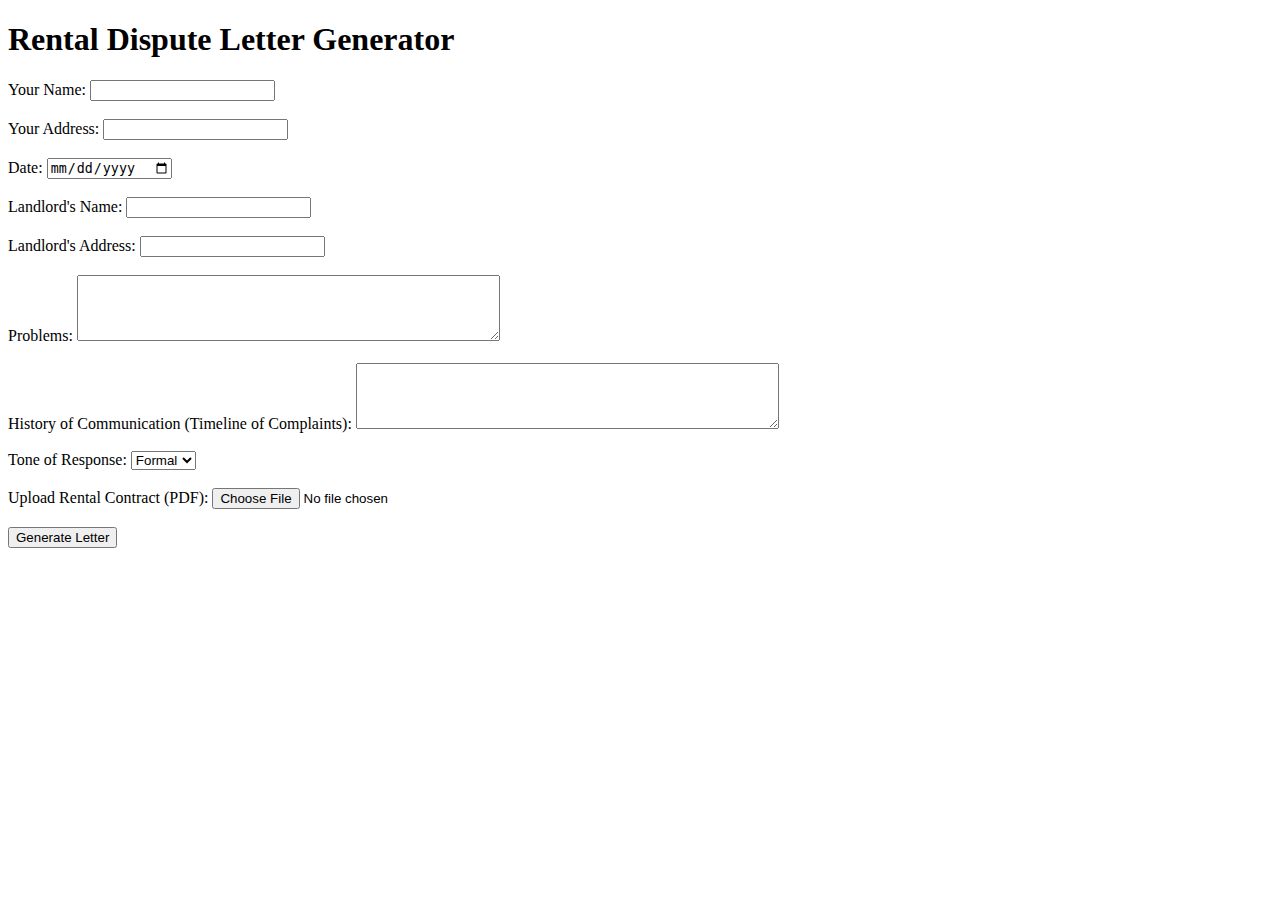
<file: frontend/index.html>
<!DOCTYPE html>
<html lang="en">
<head>
  <meta charset="UTF-8">
  <title>Rental Dispute Letter Generator</title>
  <!-- Quill Styles -->
  <link href="https://cdn.quilljs.com/1.3.6/quill.snow.css" rel="stylesheet">
</head>
<body>
  <h1>Rental Dispute Letter Generator</h1>
  <form id="dispute-form" enctype="multipart/form-data">
    <label for="name">Your Name:</label>
    <input type="text" id="name" name="name" required><br><br>

    <label for="user_address">Your Address:</label>
    <input type="text" id="user_address" name="user_address" required><br><br>

    <label for="date">Date:</label>
    <input type="date" id="date" name="date" required><br><br>

    <label for="landlord_name">Landlord's Name:</label>
    <input type="text" id="landlord_name" name="landlord_name" required><br><br>

    <label for="landlord_address">Landlord's Address:</label>
    <input type="text" id="landlord_address" name="landlord_address" required><br><br>

    <label for="problems">Problems:</label>
    <textarea id="problems" name="problems" rows="4" cols="50" required></textarea><br><br>

    <label for="communication_history">History of Communication (Timeline of Complaints):</label>
    <textarea id="communication_history" name="communication_history" rows="4" cols="50"></textarea><br><br>

    <label for="tone">Tone of Response:</label>
    <select id="tone" name="tone">
      <option value="Neutral">Neutral</option>
      <option value="Angry">Angry</option>
      <option value="Polite">Polite</option>
      <option value="Formal" selected>Formal</option>
    </select><br><br>

    <label for="file">Upload Rental Contract (PDF):</label>
    <input type="file" id="file" name="file" accept="application/pdf" required><br><br>

    <input type="submit" value="Generate Letter">
  </form>

  <p id="response"></p>

  <!-- Editable Text Area for the Generated Letter -->
  <div id="letter-container" style="display: none; margin-top: 20px;">
    <h2>Your Generated Letter:</h2>
    <!-- Quill Editor Container -->
    <div id="editor-container" style="height: 400px;"></div><br>
    <button id="download-pdf-button">Download as PDF</button>
  </div>

  <!-- Quill Script -->
  <script src="https://cdn.quilljs.com/1.3.6/quill.js"></script>
  <!-- Your Script -->
  <script src="js/script.js"></script>
</body>
</html>
</file>
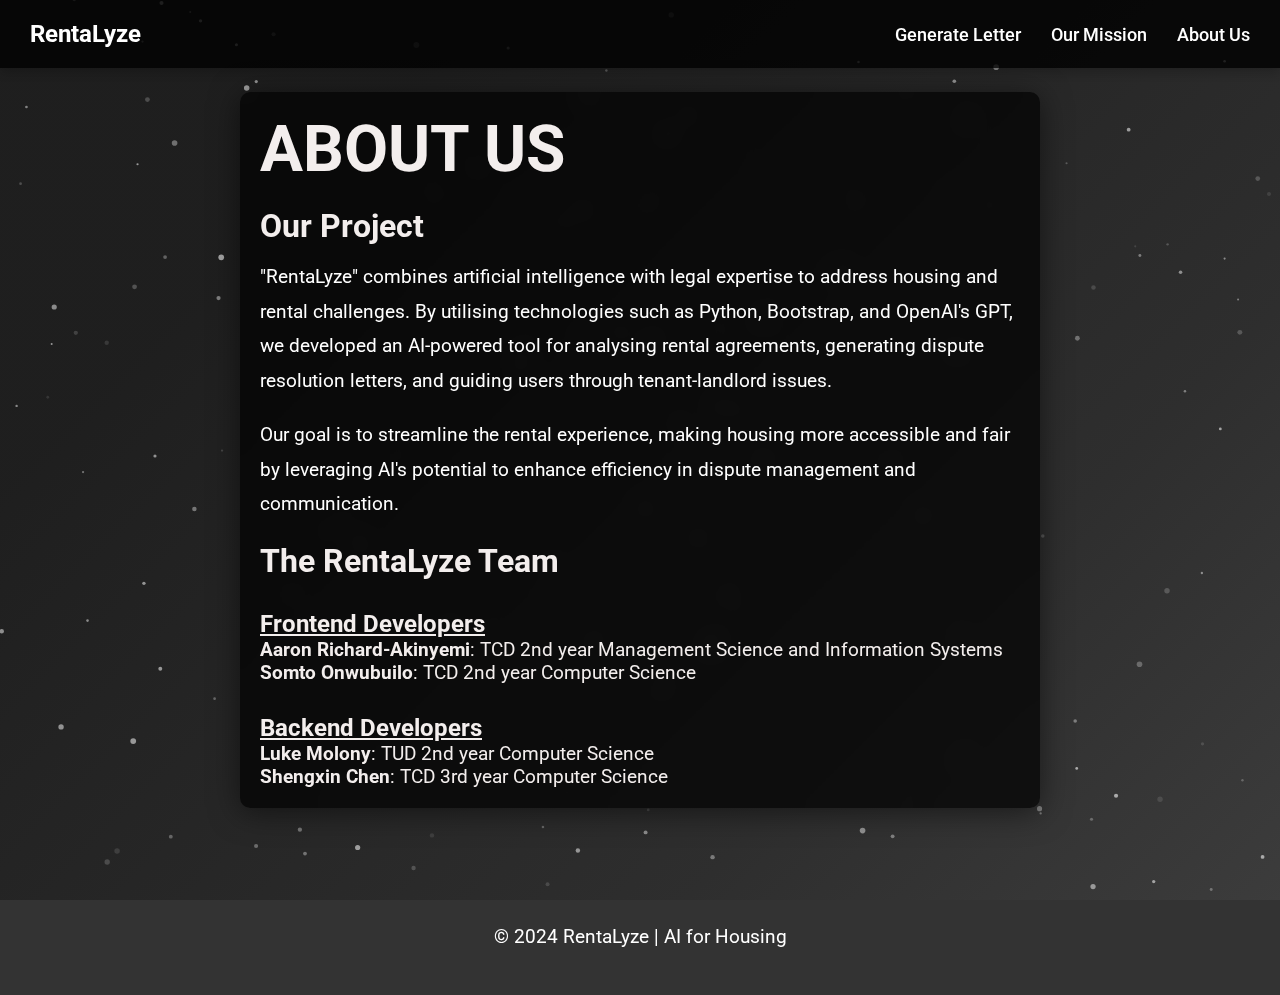
<file: frontend/html/aboutus.html>
<!DOCTYPE html>
<html lang="en">
<head>
    <meta charset="UTF-8">
    <meta name="viewport" content="width=device-width, initial-scale=1.0">
    <title>Rentalyze - About Us</title>
    <link rel="stylesheet" href="../css/aboutus.css">
</head>
<body>
    <div id="gradient-bg"></div>
    <canvas id="particleCanvas"></canvas>

    <nav>
        <a href="homepage.html" class="logo">RentaLyze</a>
        <div class="nav-right">
            <ul class="nav-links">
                <li><a href="generateletter.html">Generate Letter</a></li>
                <li><a href="ourmission.html">Our Mission</a></li>
                <li><a href="aboutus.html">About Us</a></li>
            </ul>
        </div>
    </nav>

    <section class="section" id="about">
        <div class="section-content">
            <div class="company-name">About Us</div>
            <h2>Our Project</h2>
            <p>
                "RentaLyze" combines artificial intelligence with legal expertise to address housing and rental challenges.
                By utilising technologies such as Python, Bootstrap, and OpenAI's GPT, we developed an AI-powered tool for 
                analysing rental agreements, generating dispute resolution letters, and guiding users through tenant-landlord 
                issues.
            </p>
            <p>
                Our goal is to streamline the rental experience, making housing more accessible and fair 
                by leveraging AI's potential to enhance efficiency in dispute management and communication.
            </p>

            <h2>The RentaLyze Team</h2>

            <h3><u>Frontend Developers</u></h3>
            <ul>
                <li><strong>Aaron Richard-Akinyemi</strong>: TCD 2nd year Management Science and Information Systems</li>
                <li><strong>Somto Onwubuilo</strong>: TCD 2nd year Computer Science</li>
            </ul>

            <h3><u>Backend Developers</u></h3>
            <ul>
                <li><strong>Luke Molony</strong>: TUD 2nd year Computer Science</li>
                <li><strong>Shengxin Chen</strong>: TCD 3rd year Computer Science</li>
            </ul>
        </div>
    </section>

    <footer>
        <p>© 2024 RentaLyze | AI for Housing</p>
    </footer>

    <script src="../js/animation.js"></script>
</body>
</html>
</file>
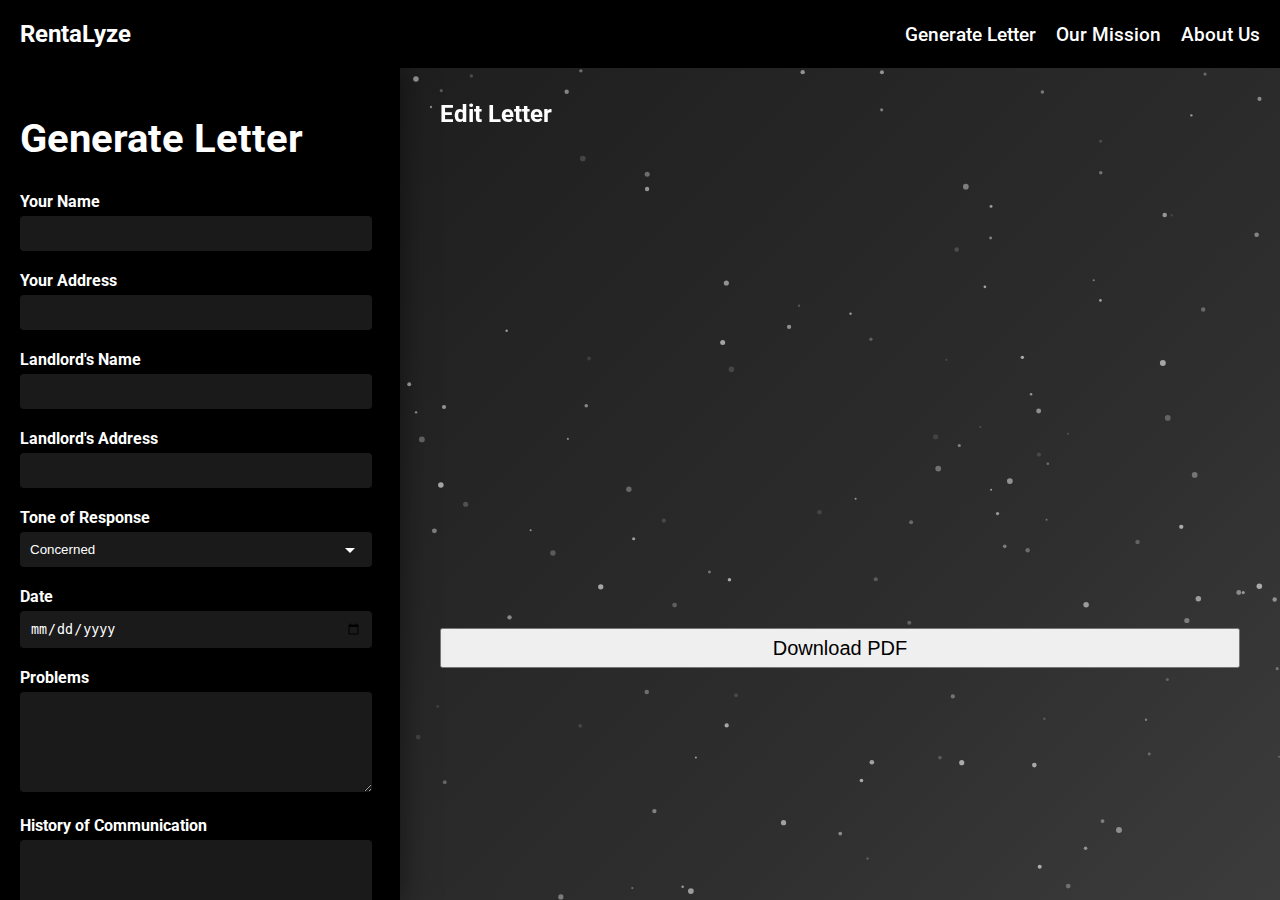
<file: frontend/html/generateletter.html>
<!DOCTYPE html>
<html lang="en">
<head>
    <meta charset="UTF-8">
    <meta name="viewport" content="width=device-width, initial-scale=1.0">
    <title>Rentalyze: Generate Letter</title>
    <link rel="stylesheet" href="../css/homepage.css">
    <link rel="stylesheet" href="../css/generateletter.css">
    <!-- Quill CSS -->
    <link href="https://cdn.quilljs.com/1.3.6/quill.snow.css" rel="stylesheet">
</head>
<body>
    <div id="gradient-bg"></div>
    <canvas id="particleCanvas"></canvas>

    <nav>
        <a href="homepage.html" class="logo">RentaLyze</a>
        <div class="nav-right">
            <ul class="nav-links">
                <li><a href="generateletter.html">Generate Letter</a></li>
                <li><a href="ourmission.html">Our Mission</a></li>
                <li><a href="aboutus.html">About Us</a></li>
            </ul>
        </div>
    </nav>

    <div class="container">
        <div class="sidebar">
            <h1>Generate Letter</h1>
            <form id="dispute-form" enctype="multipart/form-data">
                <div class="input-group">
                    <label for="name">Your Name</label>
                    <input type="text" id="name" name="name" required>
                </div>
                <div class="input-group">
                    <label for="user_address">Your Address</label>
                    <input type="text" id="user_address" name="user_address" required>
                </div>
                <div class="input-group">
                    <label for="landlord_name">Landlord's Name</label>
                    <input type="text" id="landlord_name" name="landlord_name" required>
                </div>
                <div class="input-group">
                    <label for="landlord_address">Landlord's Address</label>
                    <input type="text" id="landlord_address" name="landlord_address" required>
                </div>
                <div class="input-group">
                    <label for="tone">Tone of Response</label>
                    <select id="tone" name="tone" required>
                        <option value="Neutral">Neutral</option>
                        <option value="Polite">Polite</option>
                        <option value="Concerned" selected>Concerned</option>
                        <option value="Angry">Angry</option>
                        <option value="Threatening">Threatening</option>
                    </select>
                </div>
                <div class="input-group">
                    <label for="date">Date</label>
                    <input type="date" id="date" name="date" required>
                </div>
                <div class="input-group">
                    <label for="problems">Problems</label>
                    <textarea id="problems" name="problems" required></textarea>
                </div>
                <div class="input-group">
                    <label for="communication_history">History of Communication</label>
                    <textarea id="communication_history" name="communication_history"></textarea>
                </div>
                <div class="input-group">
                    <label for="file">Upload Rental Contract</label>
                    <input type="file" id="file" name="file" accept=".pdf" required>
                </div>
                <button id="generate-button" type="button" class="generate-button btn btn-primary mt-3">Generate Letter</button>
            </form>
        </div>
        <div class="main-content">
            <!-- Quill Editor Container (Visible by Default) -->
            <div id="editor-container">
                <h2>Edit Letter</h2>
                <div id="quill-editor"></div>
                <!-- Replace "Save Edit" with "Download PDF" -->
                <button id="download-pdf-button" class="btn btn-success btn-download">Download PDF</button>
            </div>

            <!-- Response Message -->
            <div id="response" class="mt-4"></div>
        </div>
    </div>
    <!-- Existing scripts -->
    <script src="../js/animation.js"></script>
    <script src="https://cdn.quilljs.com/1.3.6/quill.min.js"></script> <!-- Quill JS -->
    <script src="../js/lettergenscript.js"></script>
</body>
</html>
</file>
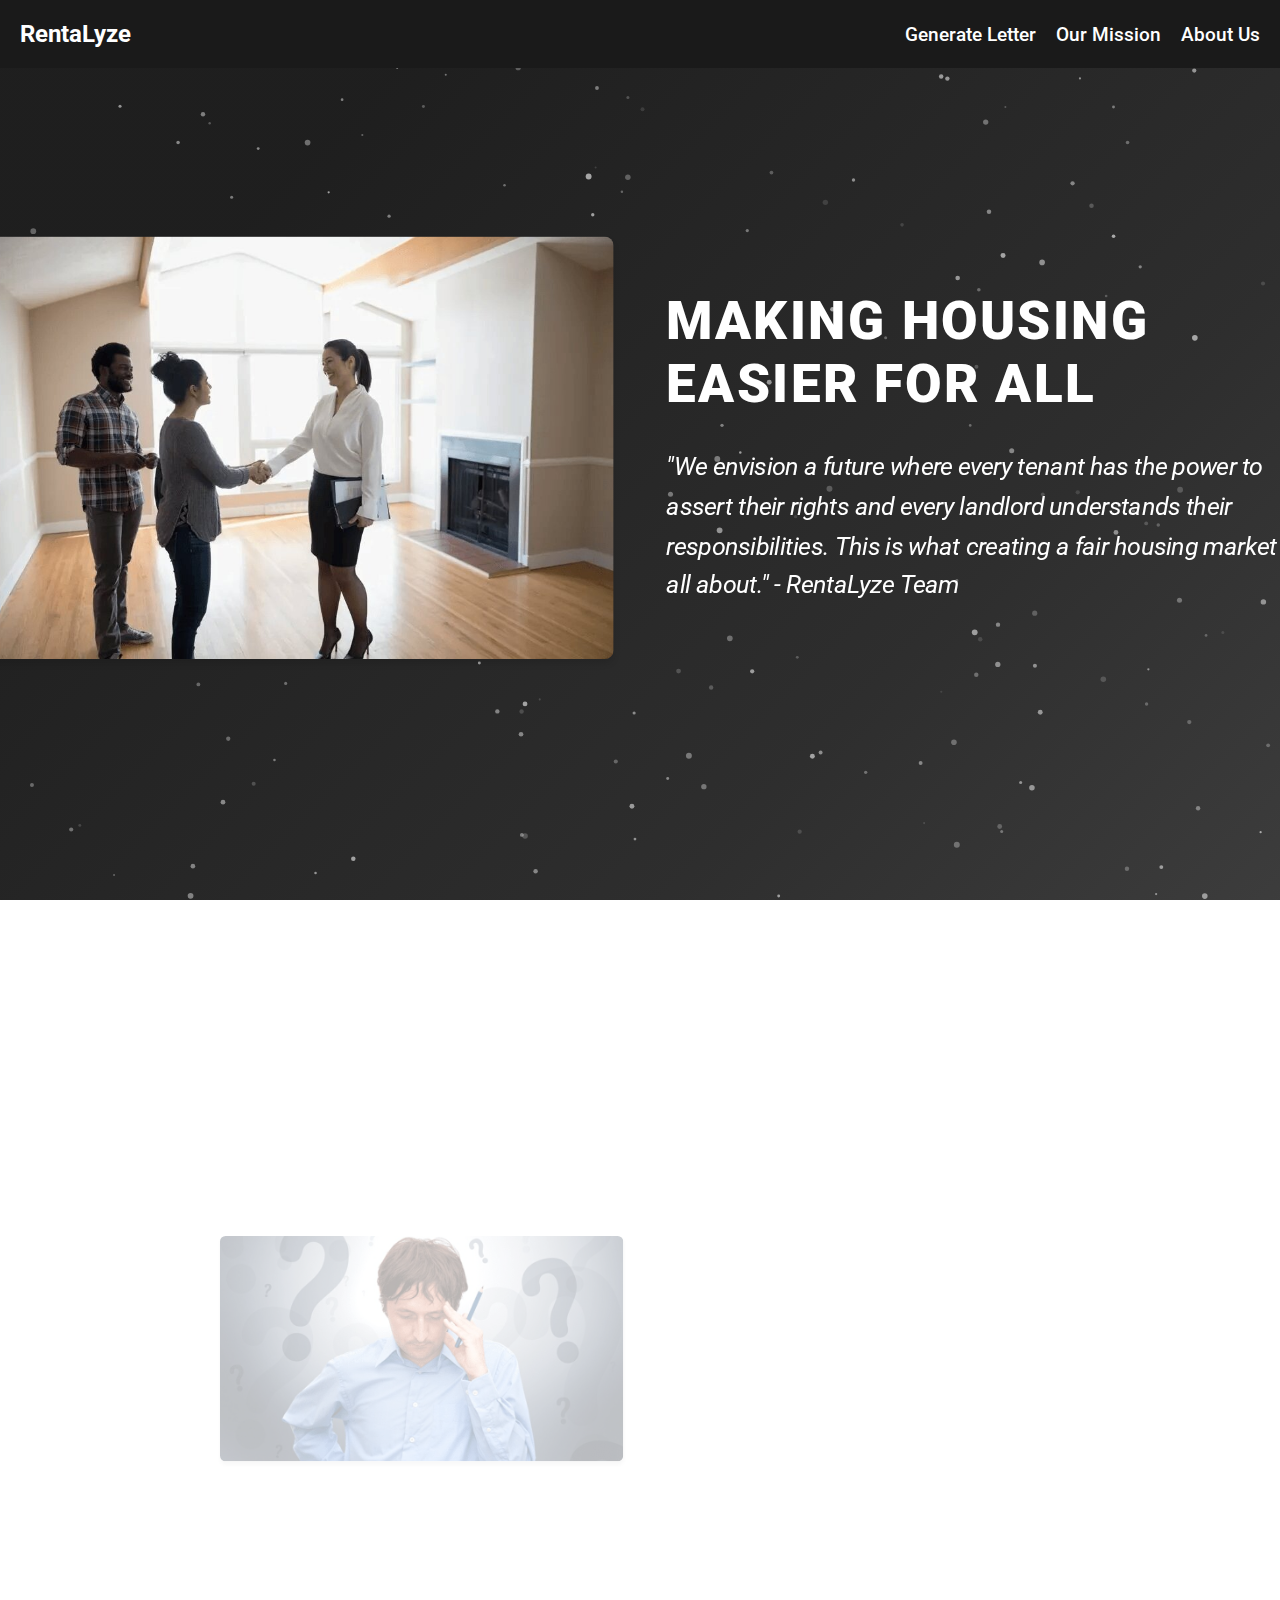
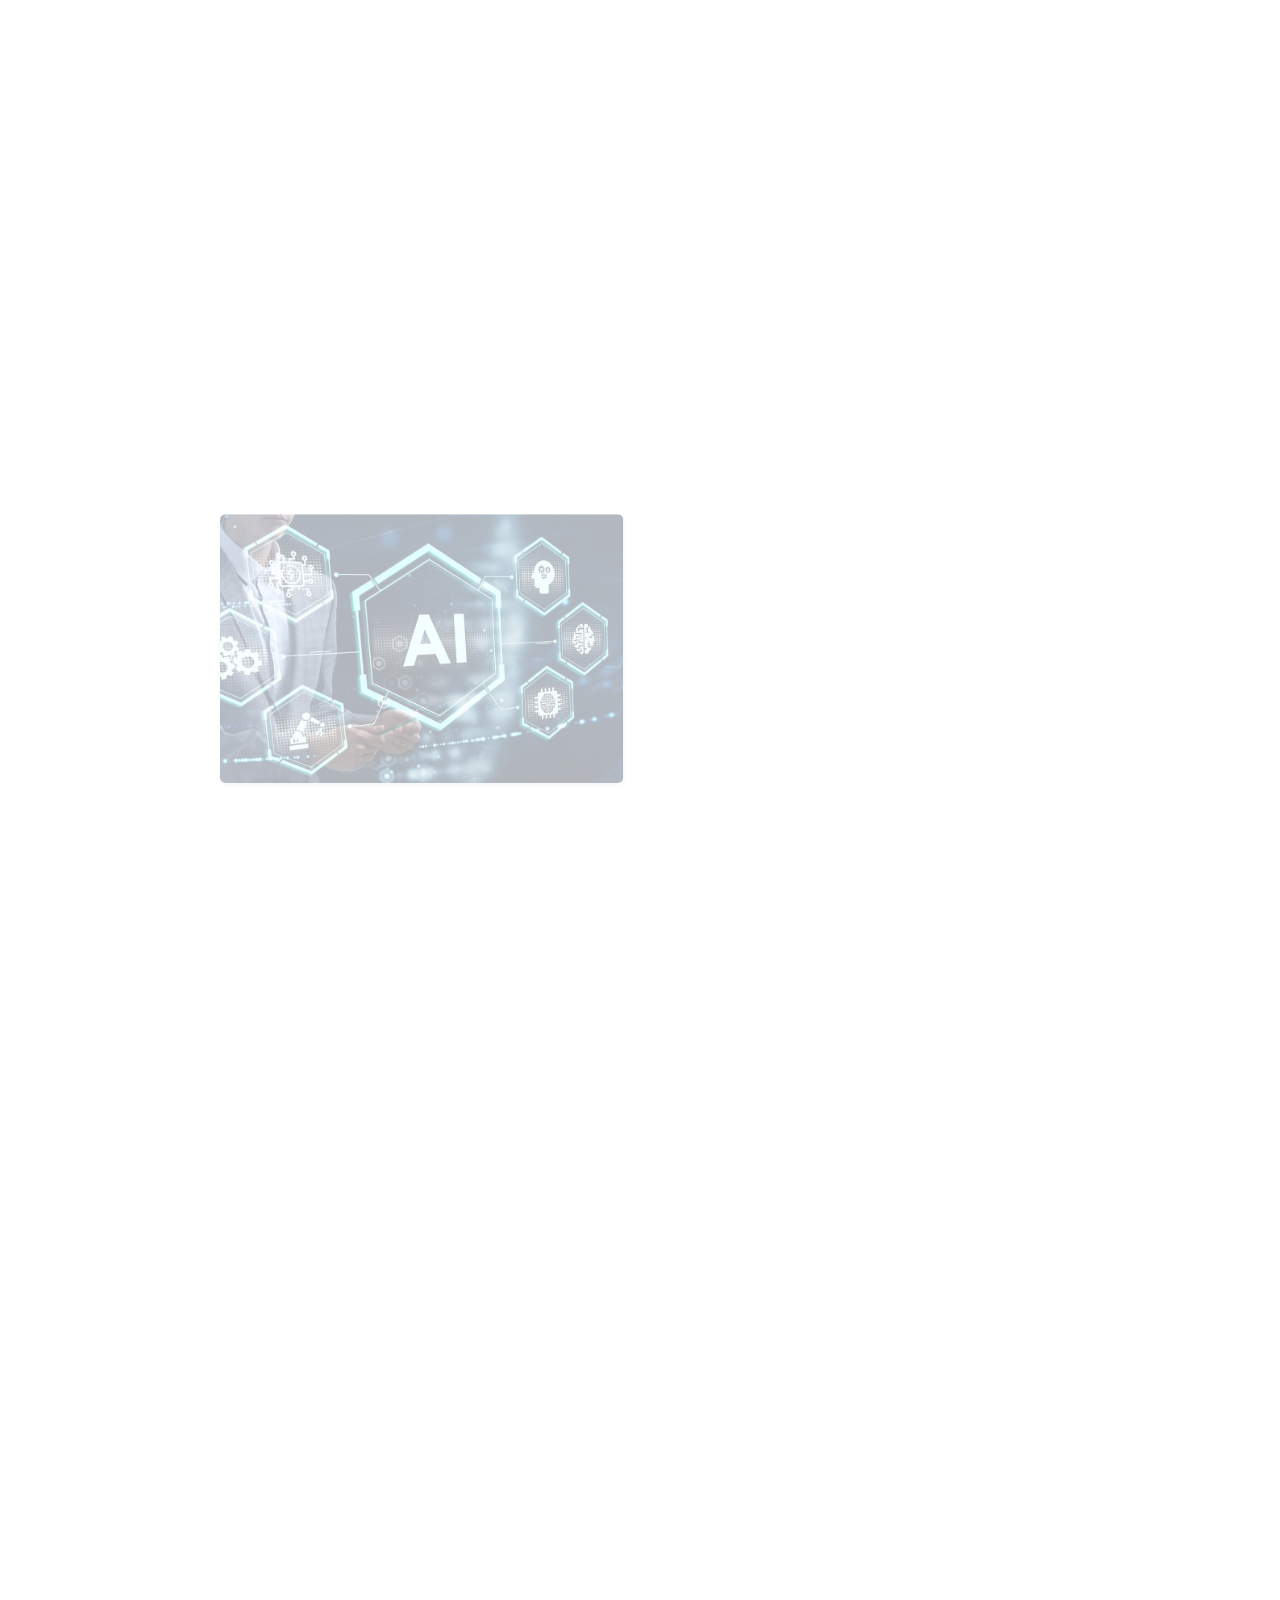
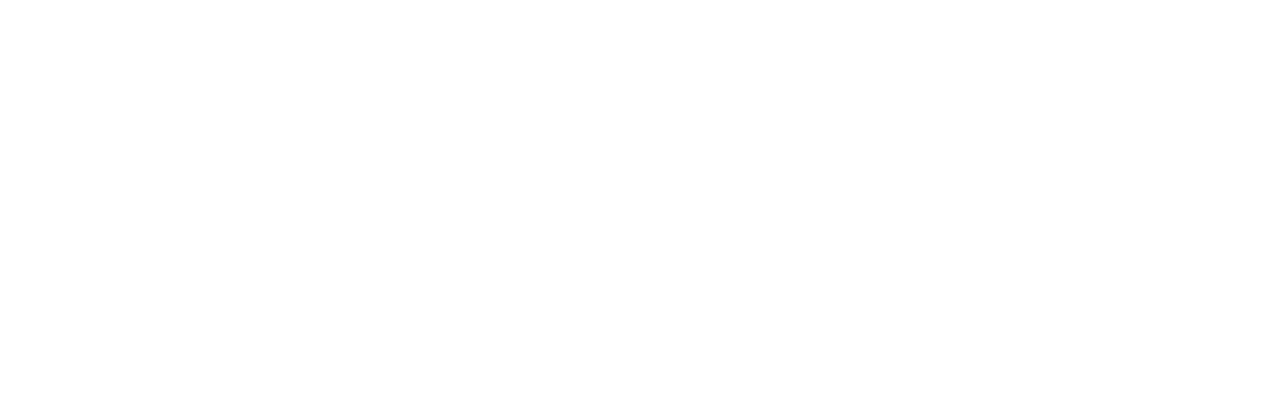
<file: frontend/html/ourmission.html>
<!DOCTYPE html>
<html lang="en">
<head>
    <meta charset="UTF-8">
    <meta name="viewport" content="width=device-width, initial-scale=1.0">
    <title>Rentalyze: Our Mission</title>
    <link rel="stylesheet" href="../css/homepage.css">
    <link rel="stylesheet" href="../css/ourmission.css">
</head>
<body>
    <div id="gradient-bg"></div>
    <canvas id="particleCanvas"></canvas>

    <nav>
        <a href="homepage.html" class="logo">RentaLyze</a>
        <div class="nav-right">
            <ul class="nav-links">
                <li><a href="generateletter.html">Generate Letter</a></li>
                <li><a href="ourmission.html">Our Mission</a></li>
                <li><a href="aboutUs.html">About Us</a></li>
            </ul>
        </div>
    </nav>

    <section id="hero" class="section">
        <div class="content">
            <div class="text-content">
                <h1>MAKING HOUSING EASIER FOR ALL</h1>
                <p class="quote">"We envision a future where every tenant has the power to assert their rights and every landlord understands their responsibilities. This is what creating a fair housing market is all about." - RentaLyze Team</p>
            </div>
            <div class="image-content">
                <img src="../images/whatever.jpg" alt="Whatever image" class="section-image">
            </div>
        </div>
    </section>

    <section id="problem" class="section">
        <div class="content">
            <div class="image-content">
                <img src="../images/The problem.jpg" alt="The problem image" class="section-image">
            </div>
            <div class="text-content">
                <h2>THE PROBLEM</h2>
                <p>The current Irish rental market is a mess. Rent prices are skyrocketing, and living conditions are plummeting. Due to lower supply of available rental properties on the market, and increased competition between renters, landlords are no longer incentivised to solve problems that may arise. Tenant landlord conflict is rife, and no great solutions exist to help the tenants. The Residential Tenancies Board rarely acts, and if it does, it's slow-moving when tenants require swift action. Professional legal help is expensive and inaccessible to most.</p>
            </div>
        </div>
    </section>

    <section id="solution" class="section">
        <div class="content">
            <div class="text-content">
                <h2>OUR SOLUTION</h2>
                <p>Our mission is to empower tenants in Ireland by providing a simple and effective way to address rental issues through formal complaint letters generated by AI. By allowing tenants to input their rental contract and key details, we help them create well-structured letters that facilitate conflict resolution before legal action becomes necessary. Our goal is to foster fair communication and support tenants' rights, contributing to a more just housing environment.</p>
            </div>
            <div class="image-content">
                <img src="../images/AI.jpg" alt="AI Solution" class="section-image">
            </div>
        </div>
    </section>

    <section id="ai-solutions" class="section">
        <div class="content centered-content">
            <div class="text-content">
                <h2>AI-POWERED SOLUTIONS</h2>
                <p>Our specialised AI model analyses rental contracts, identifies relevant clauses, and generates tailored letters or contracts. This technology streamlines the process of addressing rental issues, making legal assistance accessible to all.</p>
            </div>
        </div>
    </section>

    <script src="../js/animation.js"></script>
</body>
</html>
</file>
<file: frontend/css/aboutus.css>
@import url('https://fonts.googleapis.com/css2?family=Roboto:wght@300;400;700;900&display=swap');

* {
    margin: 0;
    padding: 0;
    box-sizing: border-box;
}

body, html {
    font-family: 'Roboto', sans-serif;
    color: #fff;
    overflow-x: hidden;
    min-height: 100vh;
}

#gradient-bg {
    position: fixed;
    top: 0;
    left: 0;
    width: 100%;
    height: 100%;
    z-index: -2;
    background: linear-gradient(135deg, #0C2924, #567470, #F3EEED);
    background-size: 400% 400%;
    animation: gradient 15s ease infinite;
}

@keyframes gradient {
    0% { background-position: 0% 50%; }
    50% { background-position: 100% 50%; }
    100% { background-position: 0% 50%; }
}

#particleCanvas {
    position: fixed;
    top: 0;
    left: 0;
    width: 100%;
    height: 100%;
    z-index: -1;
}

body::before {
    content: "";
    position: fixed;
    top: 0;
    left: 0;
    width: 100%;
    height: 100%;
    background-image: url('https://example.com/path/to/your/image.jpg'); /* Replace with your image URL */
    background-size: cover;
    background-position: center;
    opacity: 0.1;
    z-index: -3;
}

nav {
    display: flex;
    justify-content: space-between;
    align-items: center;
    padding: 20px 30px;
    position: fixed;
    top: 0;
    left: 0;
    right: 0;
    z-index: 1000;
    background: rgba(0, 0, 0, 0.8);
    box-shadow: 0 4px 10px rgba(0, 0, 0, 0.2);
}

.logo {
    font-size: 24px;
    font-weight: bold;
    color: #fff;
    text-decoration: none;
}

.nav-right {
    display: flex;
    align-items: center;
}

.nav-links {
    display: flex;
    list-style-type: none;
}

.nav-links li {
    margin-left: 30px;
}

.nav-links a {
    color: #fff;
    text-decoration: none;
    font-weight: 500;
    font-size: 18px;
    position: relative;
    padding: 5px 0;
    transition: color 0.3s ease;
}

.nav-links a:hover {
    color: #F3EEED;
}

.nav-links a::after {
    content: '';
    position: absolute;
    width: 0;
    height: 2px;
    bottom: 0;
    left: 0;
    background-color: #F3EEED;
    transition: width 0.3s ease;
}

.nav-links a:hover::after {
    width: 100%;
}

.section {
    display: flex;
    justify-content: center;
    align-items: center;
    min-height: 100vh;
    padding: 80px 20px;
    text-align: left;
}

.section-content {
    max-width: 800px;
    padding: 20px;
    background: rgba(0, 0, 0, 0.7);
    border-radius: 10px;
    box-shadow: 0 4px 30px rgba(0, 0, 0, 0.5);
    backdrop-filter: blur(10px);
}

.company-name {
    font-size: 4rem;
    font-weight: 700;
    color: #F3EEED;
    text-transform: uppercase;
    margin-bottom: 20px;
}

h2 {
    font-size: 2rem;
    color: #F3EEED;
    margin-bottom: 15px;
}

p {
    font-size: 1.2rem;
    line-height: 1.8;
    color: #fff;
    margin-bottom: 20px;
}

h3 {
    font-size: 1.5rem;
    color: #F3EEED;
    margin-top: 30px;
}

ul {
    list-style: none;
    padding-left: 0;
}

li {
    font-size: 1.2rem;
    color: #F3EEED;
}

footer {
    text-align: center;
    padding: 20px;
    background-color: rgba(0, 0, 0, 0.8);
    color: #F3EEED;
    position: relative;
    bottom: 0;
    width: 100%;
    font-size: 1rem;
}

@media (max-width: 768px) {
    .company-name {
        font-size: 3rem;
    }

    h2 {
        font-size: 1.5rem;
    }

    p {
        font-size: 1rem;
    }

    h3 {
        font-size: 1.2rem;
    }

    nav {
        padding: 15px;
    }

    .nav-links li {
        margin-left: 15px;
    }
}
</file>
<file: frontend/css/homepage.css>
@import url('https://fonts.googleapis.com/css2?family=Roboto:wght@300;400;700;900&display=swap');

* {
    margin: 0;
    padding: 0;
    box-sizing: border-box;
}

#bgvideo {
    position: fixed;
    right: 0;
    bottom: 0;
    min-width: 100%;
    min-height: 100%;
}

body, html {
    font-family: 'Roboto', sans-serif;
    color: #fff;
    overflow-x: hidden;
    min-height: 100vh;
    margin: 0;
    padding: 0;
}

#gradient-bg {
    position: fixed;
    top: 0;
    left: 0;
    width: 100%;
    height: 100%;
    z-index: -2;
    transition: background 0.5s ease;
}

/* Experimental background */
body::before {
    content: "";
    position: fixed;
    top: 0;
    left: 0;
    width: 100%;
    height: 100%;
    background-image: url('https://example.com/path/to/your/image.jpg'); /* Replace with your image URL */
    background-size: cover;
    background-position: center;
    opacity: 0.1;
    z-index: -3;
}

nav {
    display: flex;
    justify-content: space-between;
    align-items: center;
    padding: 20px;
    position: fixed;
    top: 0;
    left: 0;
    right: 0;
    z-index: 1000;
    background: rgba(0, 0, 0, 1);
}

.logo {
    font-size: 24px;
    font-weight: bold;
    color: #fff;
    text-decoration: none;
    position: relative;
}

.logo::after {
    content: '';
    position: absolute;
    width: 0;
    height: 2px;
    bottom: -5px;
    left: 0;
    background-color: #fff;
    transition: width 0.3s ease;
}

.logo:hover::after {
    width: 100%;
}

.nav-right {
    display: flex;
    align-items: center;
    font-size: 1.2rem;
    font-weight: bold;
}

.nav-links {
    display: flex;
    list-style-type: none;
    margin: 0;
    padding: 0;
}

.nav-links li {
    margin-left: 20px;
}

.nav-links a {
    color: #fff;
    text-decoration: none;
    font-weight: 500;
    transition: color 0.3s ease;
    position: relative;
}

.nav-links a::after {
    content: '';
    position: absolute;
    width: 0;
    height: 2px;
    bottom: -5px;
    left: 0;
    background-color: #fff;
    transition: width 0.3s ease;
}

.nav-links a:hover {
    color: #fff;
}

.nav-links a:hover::after {
    width: 100%;
}

.section {
    position: relative;
    min-height: 100vh;
    display: flex;
    justify-content: flex-start;
    align-items: center;
    text-align: left;
    padding: 0;
    overflow: hidden;
}

.section-content {
    width: 100%;
    max-width: 1400px;
    margin: 0 auto;
    padding: 0 6%;
    z-index: 2;
    opacity: 2;
    transform: translateY(0);
    transition: opacity 0.8s ease, transform 0.8s ease;
}

.company-name {
    font-size: 4.5rem;
    font-weight: 700;
    color: #ffffff;
    margin-bottom: 1rem;
    letter-spacing: 3px;
    text-decoration: underline;
    text-underline-offset: 0.25em; /* Adjusts the underline position */
}

h1 {
    font-size: 2.5rem;
    font-weight: 700;
    margin-bottom: 15px;
    margin-top: 35px;
    color: #fff;
}

.cta-button {
    display: inline-block;
    padding: 18px 45px;
    font-size: 18px;
    background: linear-gradient(135deg, #3b3b9a, #4e4ecf); /* Gradient background */
    color: #fff;
    text-decoration: none;
    border-radius: 50px;
    transition: all 0.4s ease;
    border: none;
    font-weight: 600;
    letter-spacing: 1.5px;
    position: relative;
    overflow: hidden;
    margin-top: 20px;
    box-shadow: 0 4px 10px rgba(0, 0, 0, 0.2);
}

.cta-button:hover {
    background: linear-gradient(135deg, #5d5dd9, #6464ca); /* Lighter gradient on hover */
    box-shadow: 0 8px 20px rgba(0, 0, 0, 0.3);
    transform: scale(1.05); /* Slightly enlarge on hover */
}
</file>
<file: frontend/css/generateletter.css>
body, html {
    margin: 0;
    padding: 0;
    height: 100%;
    font-family: 'Roboto', sans-serif;
    color: #fff;
    overflow: hidden;
}

#gradient-bg {
    position: fixed;
    top: 0;
    left: 0;
    width: 100%;
    height: 100%;
    background: linear-gradient(to bottom, #1a1a1a, #333);
    z-index: -2;
}

#particleCanvas {
    position: fixed;
    top: 0;
    left: 0;
    width: 100%;
    height: 100%;
    z-index: -1;
}

.container {
    display: flex;
    height: calc(100vh - 60px);
    margin-top: 60px;
}

.sidebar {
    width: 400px;
    /*background-color: rgba(51, 51, 51, 0.2);*/
    padding: 20px;
    overflow-y: auto;
    background: rgba(0, 0, 0, 1);
    box-shadow: 0 4px 30px rgba(0, 0, 0, 0.5);
    backdrop-filter: blur(10px);
}

.main-content {
    flex-grow: 1;
    padding: 40px;
    overflow-y: auto;
    background-color: transparent;
}

h1 {
    color: #fff;
    margin-bottom: 30px;
    display: inline-block;
}

.input-group {
    margin-bottom: 20px;
}

label {
    display: block;
    margin-bottom: 5px;
    color: #fff;
    font-weight: bold;
}

input, select, textarea {
    width: 100%;
    padding: 10px;
    background-color: rgba(255, 255, 255, 0.1);
    border: none;
    color: #fff;
    border-radius: 4px;
}

textarea {
    height: 100px;
    resize: vertical;
}

.generate-button {
    display: block;
    width: 100%;
    padding: 15px 30px;
    font-size: 18px;
    background-color: rgba(255, 255, 255, 0.9);
    color: #000;
    border: 2px solid rgba(255, 255, 255, 1);
    border-radius: 5px;
    cursor: pointer;
    transition: all 0.3s ease;
    position: relative;
    overflow: hidden;
}

.generate-button::before {
    content: '';
    position: absolute;
    top: -2px;
    left: -2px;
    right: -2px;
    bottom: -2px;
    background: rgba(255, 255, 255, 0.2);
    filter: blur(5px);
    z-index: -1;
    opacity: 0;
    transition: opacity 0.3s ease;
}

.generate-button:hover {
    background-color: rgba(255, 255, 255, 1);
    color: #000;
    box-shadow: 0 0 15px rgba(255, 255, 255, 0.8);
}

.generate-button:hover::before {
    opacity: 1;
}

#generated-letter {
    white-space: pre-wrap;
    font-family: 'Courier New', Courier, monospace;
}

/* Custom Scrollbar Styles */
.sidebar, .main-content {
    scrollbar-width: thin;
    scrollbar-color: rgba(255, 255, 255, 0.3) rgba(255, 255, 255, 0.1);
}

.sidebar::-webkit-scrollbar, .main-content::-webkit-scrollbar {
    width: 8px;
}

.sidebar::-webkit-scrollbar-track, .main-content::-webkit-scrollbar-track {
    background: rgba(255, 255, 255, 0.1);
    border-radius: 4px;
}

.sidebar::-webkit-scrollbar-thumb, .main-content::-webkit-scrollbar-thumb {
    background-color: rgba(255, 255, 255, 0.3);
    border-radius: 4px;
    border: 2px solid rgba(255, 255, 255, 0.1);
}

.sidebar::-webkit-scrollbar-thumb:hover, .main-content::-webkit-scrollbar-thumb:hover {
    background-color: rgba(255, 255, 255, 0.5);
}

/* Ensure the scrollbar doesn't affect layout */
.sidebar, .main-content {
    padding-right: calc(20px + 8px); /* Original padding + scrollbar width */
}

select {
    width: 100%;
    padding: 10px;
    background-color: rgba(255, 255, 255, 0.1);
    border: none;
    color: #fff;
    border-radius: 4px;
    appearance: none;
    -webkit-appearance: none;
    -moz-appearance: none;
    background-image: url("data:image/svg+xml;utf8,<svg fill='white' height='24' viewBox='0 0 24 24' width='24' xmlns='http://www.w3.org/2000/svg'><path d='M7 10l5 5 5-5z'/><path d='M0 0h24v24H0z' fill='none'/></svg>");
    background-repeat: no-repeat;
    background-position: right 10px top 50%;
    cursor: pointer;
}

select::-ms-expand {
    display: none;
}

select option {
    background-color: #333;
    color: #fff;
}

select:focus {
    outline: none;
    box-shadow: 0 0 0 2px rgba(255, 255, 255, 0.5);
}

/* Adjust the editor's width and font to match your page */
#editor {
    height: 400px; /* Set the height as needed */
}

.ql-toolbar.ql-snow {
    background-color: #f9f9f9; /* Match your page's background color */
}

.ql-container.ql-snow {
    border: 1px solid #ccc; /* Match your page's border styles */
    font-family: 'Your Preferred Font', sans-serif;
    font-size: 16px; /* Adjust the font size as needed */
}

/* generateletter.css */

/* Optional: Style the Save Edit button */
#save-edit-button {
    background-color: #ffffff;
    color: #333;
    border: none;
    padding: 10px 20px;
    cursor: pointer;
}

#save-edit-button:hover {
    background-color: rgba(255, 255, 255, 0.1);
    color: #ffffff;
}

#editor-container {
    width: 100%;
    max-width: 1100px;; /* Ensure it does not grow beyond the .main-content container */
    box-sizing: border-box;
    display: flex;
    flex-direction: column;
}


#quill-editor {
    width: 100%;
    max-width: 100%; /* Constrain the width */
    box-sizing: border-box;
    overflow-x: hidden;
    white-space: normal;
}

.ql-container {
    width: 100% !important;
    max-width: 100% !important;
    box-sizing: border-box;
    overflow-x: hidden !important;
}

.ql-editor {
    width: 100% !important;
    max-width: 100% !important;
    box-sizing: border-box;
    overflow-x: hidden !important;
    word-wrap: break-word;
}

/* Or using media queries for different screen sizes */
@media (max-width: 768px) {
    #quill-editor {
        height: 300px;
    }
}

@media (min-width: 769px) {
    #quill-editor {
        height: 500px;
    }
}

#response {
    color: #ffffff; /* Sets text color to black */
    margin-top: 20px; /* Optional */
    font-size: 1rem; /* Optional */
}

.main-content {
    flex-grow: 1;
    max-width: 100%; /* Set a maximum width */
    padding: 40px;
    overflow-y: auto;
    background-color: transparent;
    box-sizing: border-box;
}

#download-pdf-button {
    height: 40px; /* Set to your desired width */
    display: block;
    font-size: 20px;
}
</file>
<file: frontend/css/ourmission.css>
@import url('https://fonts.googleapis.com/css2?family=Roboto:wght@300;400;700;900&display=swap');

        * {
            margin: 0;
            padding: 0;
            box-sizing: border-box;
        }

        body, html {
            font-family: 'Roboto', sans-serif;
            color: #fff;
            overflow-x: hidden;
            min-height: 100vh;
            margin: 0;
            padding: 0;
        }

        #gradient-bg {
            position: fixed;
            top: 0;
            left: 0;
            width: 100%;
            height: 100%;
            background: linear-gradient(-45deg, #ee7752, #e73c7e, #23a6d5, #23d5ab);
            z-index: -1;
        }

        #particleCanvas {
            position: fixed;
            top: 0;
            left: 0;
            width: 100%;
            height: 100%;
            z-index: -1;
        }

        nav {
            display: flex;
            justify-content: space-between;
            align-items: center;
            padding: 20px;
            position: fixed;
            top: 0;
            left: 0;
            right: 0;
            z-index: 1000;
            background: rgba(26, 26, 26, 1);
        }

        .logo {
            font-size: 24px;
            font-weight: bold;
            color: #fff;
            text-decoration: none;
        }

        .nav-right {
            display: flex;
            align-items: center;
        }

        .nav-links {
            display: flex;
            list-style-type: none;
            margin: 0;
            padding: 0;
        }

        .nav-links li {
            margin-left: 20px;
        }

        .nav-links a {
            color: #fff;
            text-decoration: none;
            font-weight: 500;
            transition: color 0.3s ease;
            position: relative;
        }

        .nav-links a::after {
            content: '';
            position: absolute;
            width: 0;
            height: 2px;
            bottom: -5px;
            left: 0;
            background-color: #fff;
            transition: width 0.3s ease;
        }

        .nav-links a:hover {
            color: #fff;
        }

        .nav-links a:hover::after {
            width: 100%;
        }

        .section {
            min-height: 100vh;
            display: flex;
            flex-direction: column;
            justify-content: center;
            align-items: center;
            position: relative;
            padding: 80px 20px;
            transition: transform 1s ease-out, opacity 1s ease-out;
            width: 100%;
            max-width: 100vw;
            overflow-x: hidden;
        }

        .content {
            display: flex;
            justify-content: space-between;
            align-items: center;
            max-width: 1200px;
            margin: 0 auto;
            padding: 0;
            width: 100%;
            box-sizing: border-box;
        }

        .text-content, .image-content {
            flex: 1;
            max-width: 48%;
        }

        .section-image {
            max-width: 100%;
            height: auto;
            border-radius: 8px;
            box-shadow: 0 4px 6px rgba(0, 0, 0, 0.1);
        }

        /* Alternating layout */
        .section:nth-child(even) .content {
            flex-direction: row-reverse;
        }

        /* Responsive design for smaller screens */
        @media (max-width: 768px) {
            .content {
                flex-direction: column;
                align-items: center;
            }

            .text-content, .image-content {
                max-width: 100%;
                margin-bottom: 20px;
            }

            .section-image {
                max-width: 100%;
                height: auto;
            }

            .section:nth-child(even) .content {
                flex-direction: column;
            }
        }

        h1, h2 {
            font-size: 3rem;
            font-weight: 900;
            margin-bottom: 30px;
            text-transform: uppercase;
            letter-spacing: 2px;
        }

        h3 {
            font-size: 1.5rem;
            font-weight: 700;
            margin-bottom: 10px;
        }

        p {
            font-size: 1.2rem;
            line-height: 1.6;
            margin-bottom: 30px;
        }

        .quote {
            font-style: italic;
            font-size: 1.4rem;
            max-width: 800px;
            margin: 0 auto 40px;
        }

        .cta-button {
            display: inline-block;
            padding: 15px 30px;
            font-size: 1.2rem;
            color: #000;
            background-color: #fff;
            border: 2px solid #fff;
            text-decoration: none;
            transition: all 0.3s ease;
        }

        .cta-button:hover {
            background-color: transparent;
            color: #fff;
        }

        .timeline-item {
            margin-bottom: 30px;
        }

        @media (max-width: 768px) {
            h1, h2 {
                font-size: 2.5rem;
            }

            p, .quote {
                font-size: 1rem;
            }
        }

/* Text scramble effect */
.scramble {
    opacity: 0;
}

/* Text slide up effect */
.text-slide-up {
    opacity: 0;
    transform: translateY(50px);
    transition: opacity 0.5s, transform 0.5s;
}

.text-slide-up.visible {
    opacity: 1;
    transform: translateY(0);
}

/* Text wave effect */
.text-wave .char {
    display: inline-block;
    animation: wave 1s infinite;
    animation-delay: calc(0.1s * var(--char-index));
}

@keyframes wave {
    0%, 100% { transform: translateY(0); }
    50% { transform: translateY(-20px); }
}

/* Text highlight effect */
.text-highlight .word {
    display: inline-block;
    opacity: 0;
    transform: translateY(50px);
    transition: opacity 0.5s, transform 0.5s;
}

.text-highlight .word.visible {
    opacity: 1;
    transform: translateY(0);
}

.text-highlight .word:nth-child(odd) {
    color: #ff00c1;
}

.text-highlight .word:nth-child(even) {
    color: #00fff9;
}

/* Add these styles to the end of your existing CSS */

.fade-in {
    opacity: 0;
    transition: opacity 0.6s ease-out, transform 0.6s ease-out;
}

.slide-up {
    transform: translateY(20px);
}

.fade-in.appear {
    opacity: 1;
}

.slide-up.appear {
    transform: translateY(0);
}

/* Add this at the end of your CSS file */
.section {
    transition: transform 1s ease-out, opacity 1s ease-out;
}

.section.zoom-out {
    transform: scale(0.7);  /* More dramatic zoom out */
    opacity: 0.3;  /* More transparent when zoomed out */
}

.section.zoom-in {
    transform: scale(1.1);  /* More dramatic zoom in */
    opacity: 1;
}

/* Add this to your existing CSS */
.centered-content {
    display: flex;
    justify-content: center;
    align-items: center;
    text-align: center;
    width: 100%;
}

.centered-content .text-content {
    max-width: 800px;
    width: 100%;
    padding: 0 20px;
    box-sizing: border-box;
}

img {
    max-width: 100%;
    height: auto;
}

/* Add or modify these rules in your CSS */

#ai-solutions {
    width: 100vw;
    max-width: 100%;
    overflow-x: hidden;
    padding: 80px 0; /* Remove horizontal padding */
    box-sizing: border-box;
}

#ai-solutions .content {
    width: 100%;
    max-width: 100%;
    padding: 0 20px; /* Add horizontal padding to content instead */
    box-sizing: border-box;
}

#ai-solutions .centered-content {
    width: 100%;
    max-width: 800px;
    margin: 0 auto;
}

#ai-solutions .text-content {
    width: 100%;
    max-width: 100%;
}

/* Adjust the zoom effect for this section */
#ai-solutions.zoom-in {
    transform: scale(1); /* Remove zoom for this section */
}

#ai-solutions.zoom-out {
    transform: scale(1); /* Remove zoom for this section */
}
</file>
